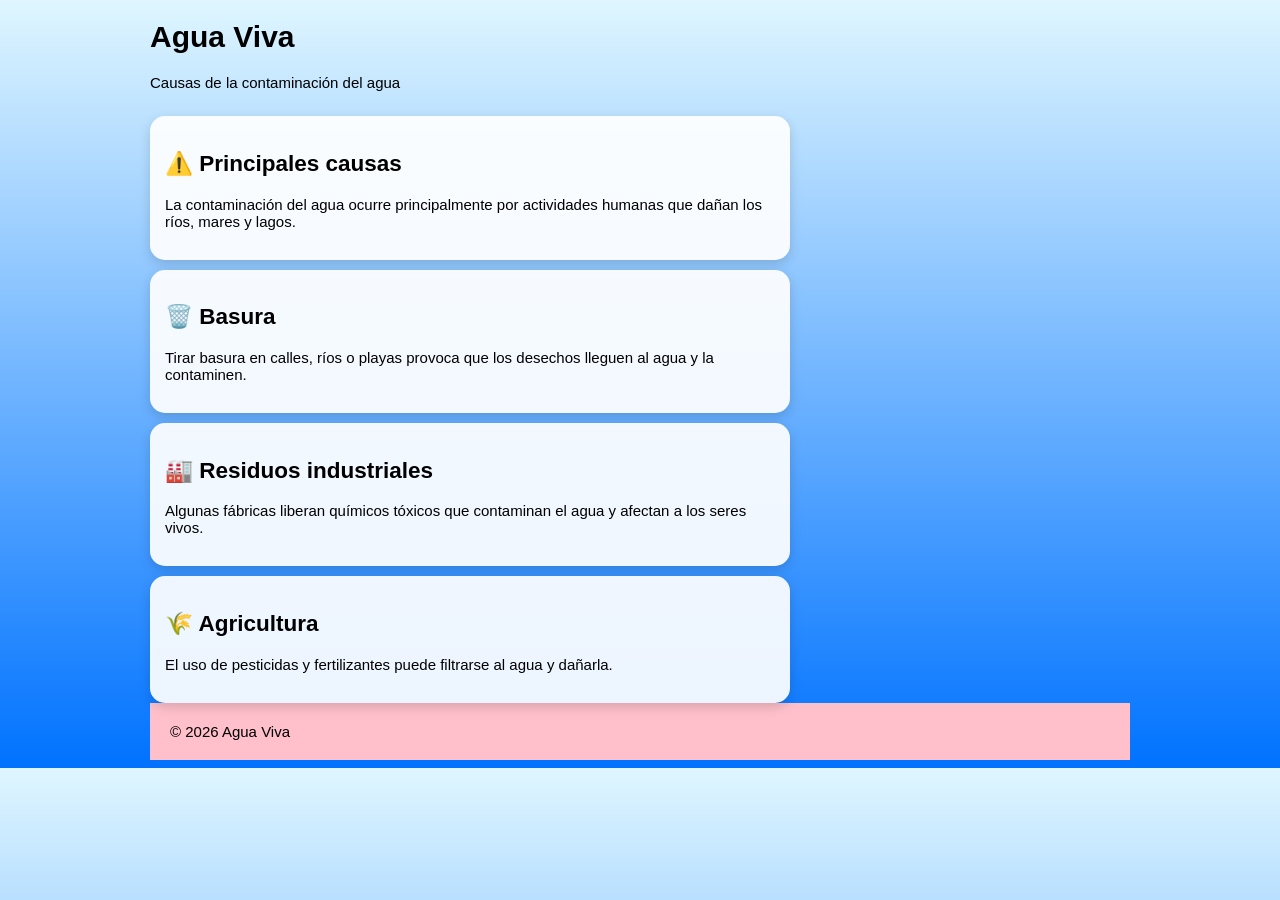
<file: causas.html>
<!DOCTYPE html>
<html lang="es">
<head>
    <meta charset="UTF-8">
    <title>Causas - Agua Viva</title>
    <link rel="stylesheet" href="estiloos.css">
</head>

<body>

    <header>
        <h1>Agua Viva</h1>
        <p>Causas de la contaminación del agua</p>
    </header>

    <main>

        <section>
            <h2>⚠️ Principales causas</h2>
            <p>
                La contaminación del agua ocurre principalmente por actividades humanas que dañan los ríos, mares y lagos.
            </p>
        </section>

        <section>
            <h2>🗑️ Basura</h2>
            <p>
                Tirar basura en calles, ríos o playas provoca que los desechos lleguen al agua y la contaminen.
            </p>
        </section>

        <section>
            <h2>🏭 Residuos industriales</h2>
            <p>
                Algunas fábricas liberan químicos tóxicos que contaminan el agua y afectan a los seres vivos.
            </p>
        </section>

        <section>
            <h2>🌾 Agricultura</h2>
            <p>
                El uso de pesticidas y fertilizantes puede filtrarse al agua y dañarla.
            </p>
        </section>

    </main>

    <footer>
        <p>&copy; 2026 Agua Viva</p>
    </footer>

</body>
</html>
</file>
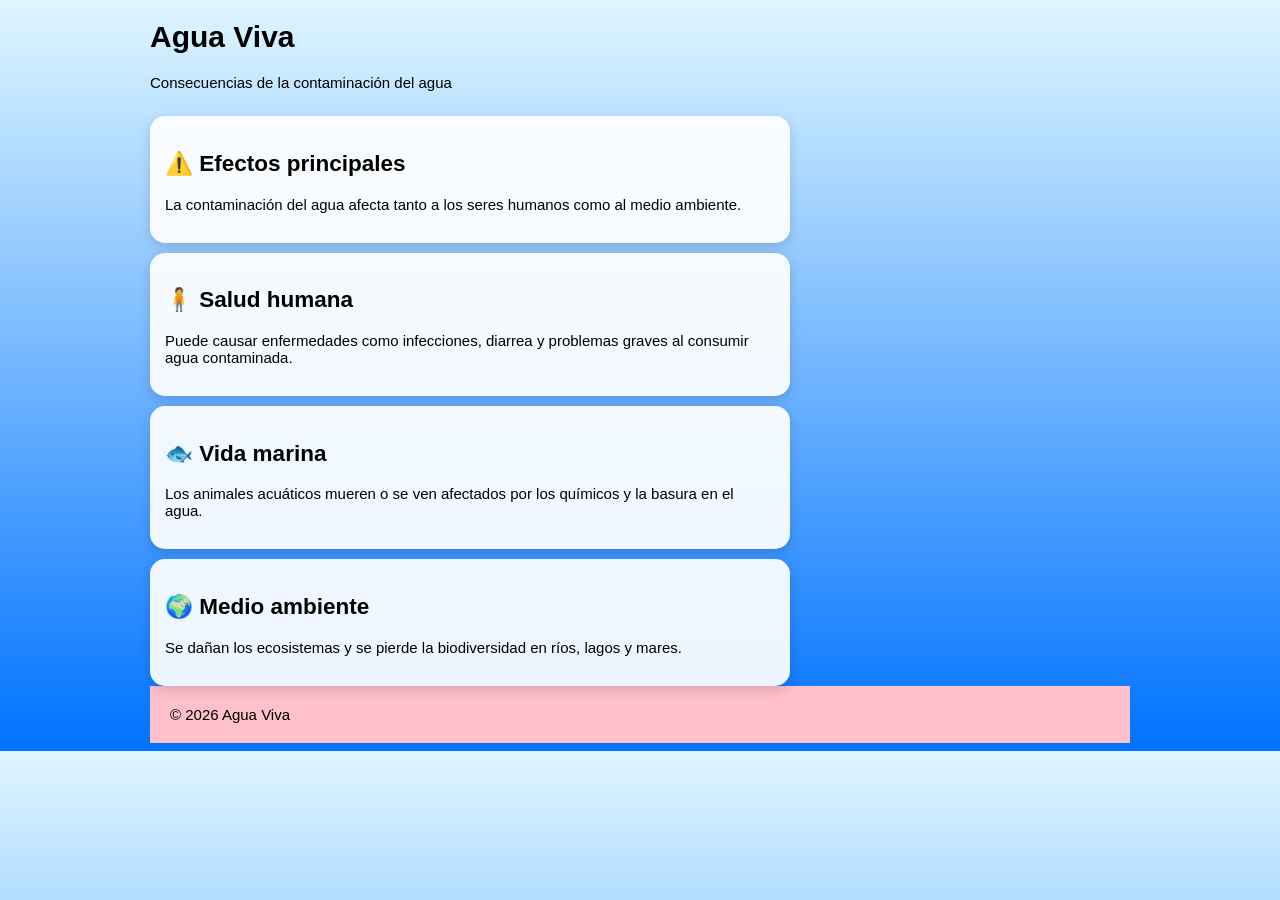
<file: consecuencias.html>
<!DOCTYPE html>
<html lang="es">
<head>
    <meta charset="UTF-8">
    <title>Consecuencias - Agua Viva</title>
    <link rel="stylesheet" href="estiloos.css">
</head>

<body>

    <header>
        <h1>Agua Viva</h1>
        <p>Consecuencias de la contaminación del agua</p>
    </header>

    <main>

        <section>
            <h2>⚠️ Efectos principales</h2>
            <p>
                La contaminación del agua afecta tanto a los seres humanos como al medio ambiente.
            </p>
        </section>

        <section>
            <h2>🧍 Salud humana</h2>
            <p>
                Puede causar enfermedades como infecciones, diarrea y problemas graves al consumir agua contaminada.
            </p>
        </section>

        <section>
            <h2>🐟 Vida marina</h2>
            <p>
                Los animales acuáticos mueren o se ven afectados por los químicos y la basura en el agua.
            </p>
        </section>

        <section>
            <h2>🌍 Medio ambiente</h2>
            <p>
                Se dañan los ecosistemas y se pierde la biodiversidad en ríos, lagos y mares.
            </p>
        </section>

    </main>

    <footer>
        <p>&copy; 2026 Agua Viva</p>
    </footer>

</body>
</html>
</file>
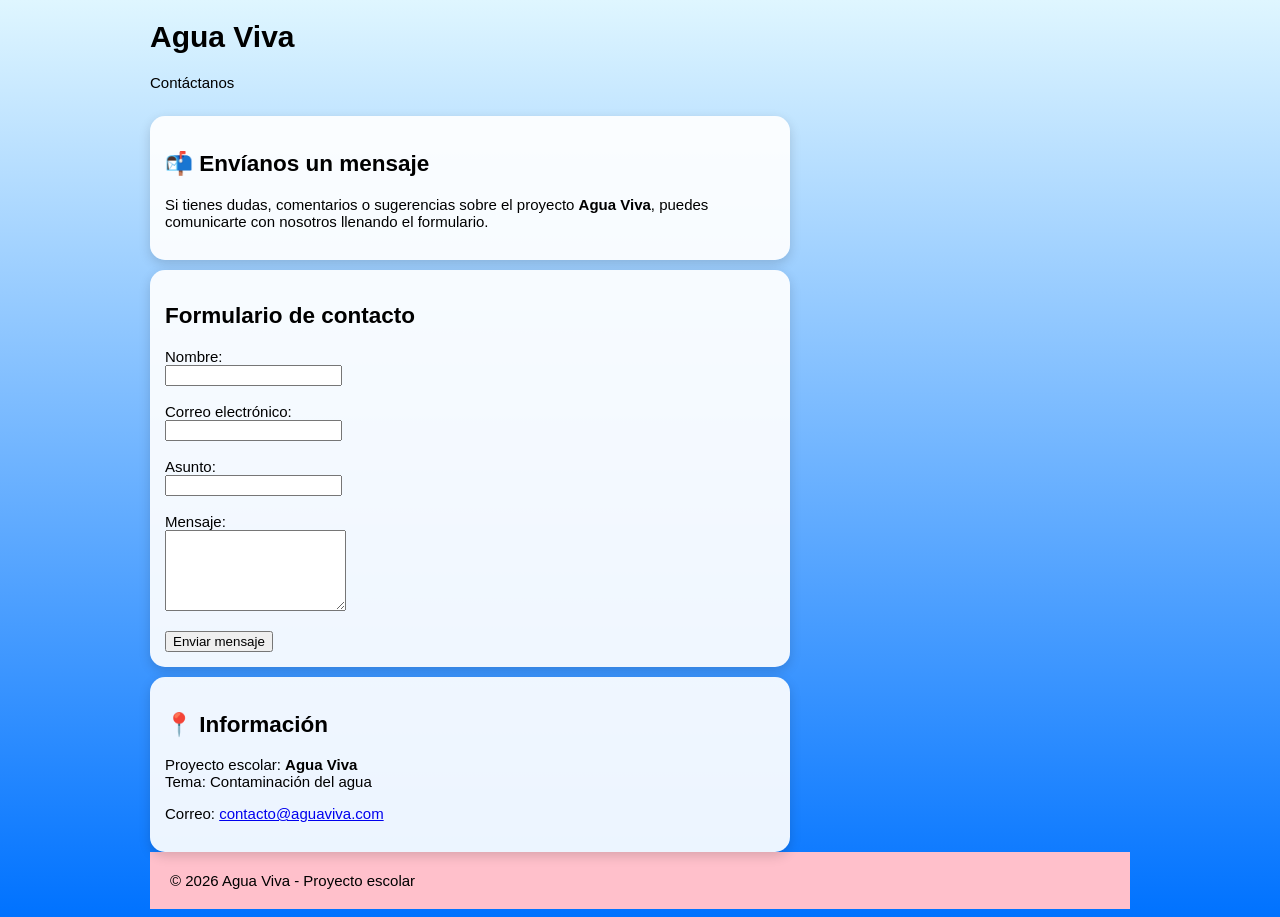
<file: contactanos.html>
<!DOCTYPE html>
<html lang="es">
<head>
    <meta charset="UTF-8">
    <title>Contáctanos - Agua Viva</title>
    <link rel="stylesheet" href="estiloos.css">
</head>

<body>

    <header>
        <h1>Agua Viva</h1>
        <p>Contáctanos</p>
    </header>

    <main>

        <section>
            <h2>📬 Envíanos un mensaje</h2>
            <p>
                Si tienes dudas, comentarios o sugerencias sobre el proyecto
                <strong>Agua Viva</strong>, puedes comunicarte con nosotros llenando el formulario.
            </p>
        </section>

        <section>
            <h2>Formulario de contacto</h2>

            <form action="#" method="post">

                <label for="nombre">Nombre:</label><br>
                <input type="text" id="nombre" name="nombre" required><br><br>

                <label for="email">Correo electrónico:</label><br>
                <input type="email" id="email" name="email" required><br><br>

                <label for="asunto">Asunto:</label><br>
                <input type="text" id="asunto" name="asunto" required><br><br>

                <label for="mensaje">Mensaje:</label><br>
                <textarea id="mensaje" name="mensaje" rows="5" required></textarea><br><br>

                <button type="submit">Enviar mensaje</button>

            </form>
        </section>

        <section>
            <h2>📍 Información</h2>
            <p>
                Proyecto escolar: <strong>Agua Viva</strong><br>
                Tema: Contaminación del agua
            </p>

            <p>
                Correo:
                <a href="mailto:contacto@aguaviva.com">
                    contacto@aguaviva.com
                </a>
            </p>
        </section>

    </main>

    <footer>
        <p>&copy; 2026 Agua Viva - Proyecto escolar</p>
    </footer>

</body>
</html>
</file>
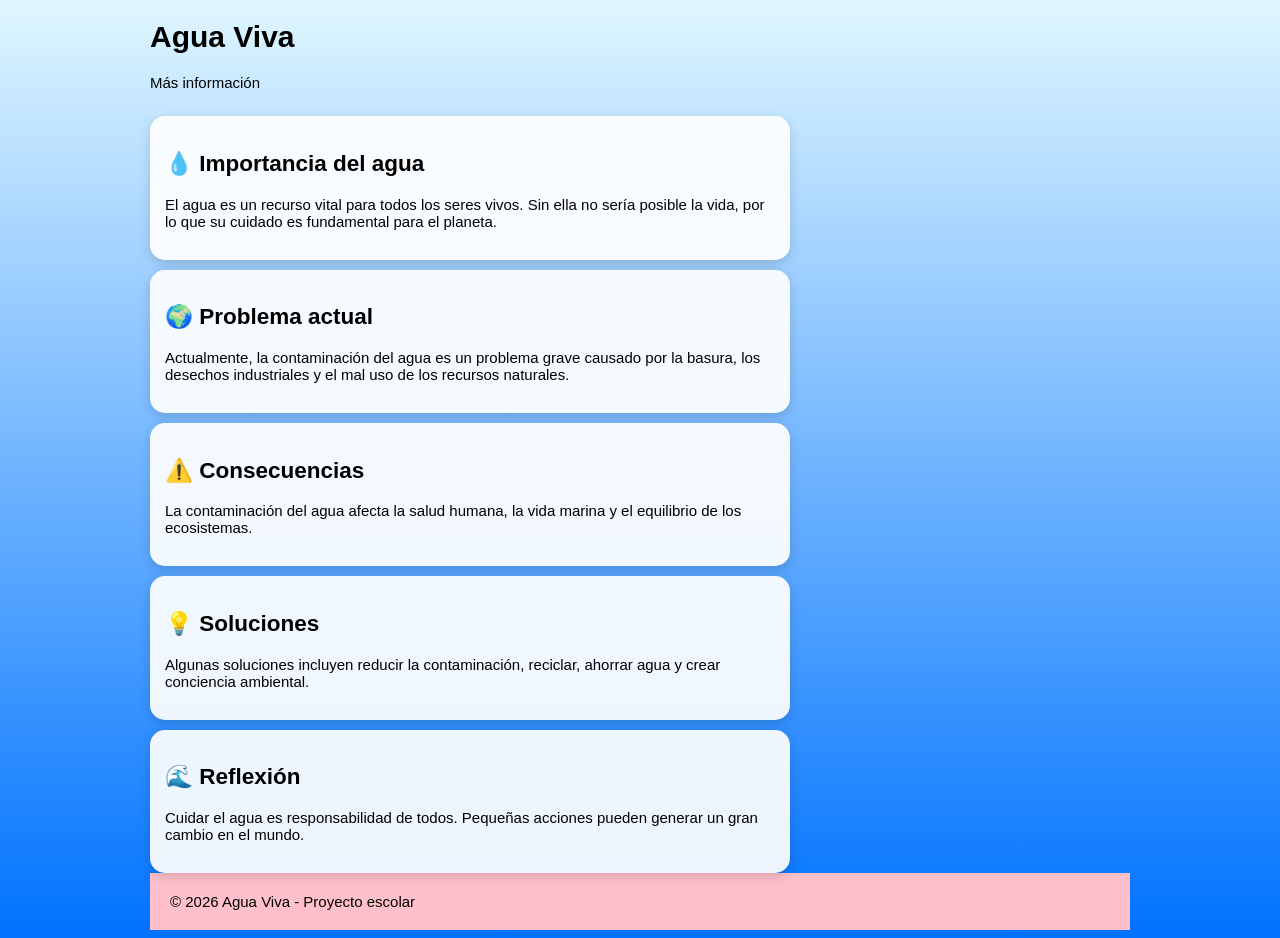
<file: informacion.html>
<!DOCTYPE html>
<html lang="es">
<head>
    <meta charset="UTF-8">
    <title>Más Información - Agua Viva</title>
    <link rel="stylesheet" href="estiloos.css">
</head>

<body>

    <header>
        <h1>Agua Viva</h1>
        <p>Más información</p>
    </header>

    <main>

        <section>
            <h2>💧 Importancia del agua</h2>
            <p>
                El agua es un recurso vital para todos los seres vivos. Sin ella no sería posible la vida,
                por lo que su cuidado es fundamental para el planeta.
            </p>
        </section>

        <section>
            <h2>🌍 Problema actual</h2>
            <p>
                Actualmente, la contaminación del agua es un problema grave causado por la basura,
                los desechos industriales y el mal uso de los recursos naturales.
            </p>
        </section>

        <section>
            <h2>⚠️ Consecuencias</h2>
            <p>
                La contaminación del agua afecta la salud humana, la vida marina y el equilibrio de los ecosistemas.
            </p>
        </section>

        <section>
            <h2>💡 Soluciones</h2>
            <p>
                Algunas soluciones incluyen reducir la contaminación, reciclar, ahorrar agua y crear conciencia ambiental.
            </p>
        </section>

        <section>
            <h2>🌊 Reflexión</h2>
            <p>
                Cuidar el agua es responsabilidad de todos. Pequeñas acciones pueden generar un gran cambio en el mundo.
            </p>
        </section>

    </main>

    <footer>
        <p>&copy; 2026 Agua Viva - Proyecto escolar</p>
    </footer>

</body>
</html>
</file>
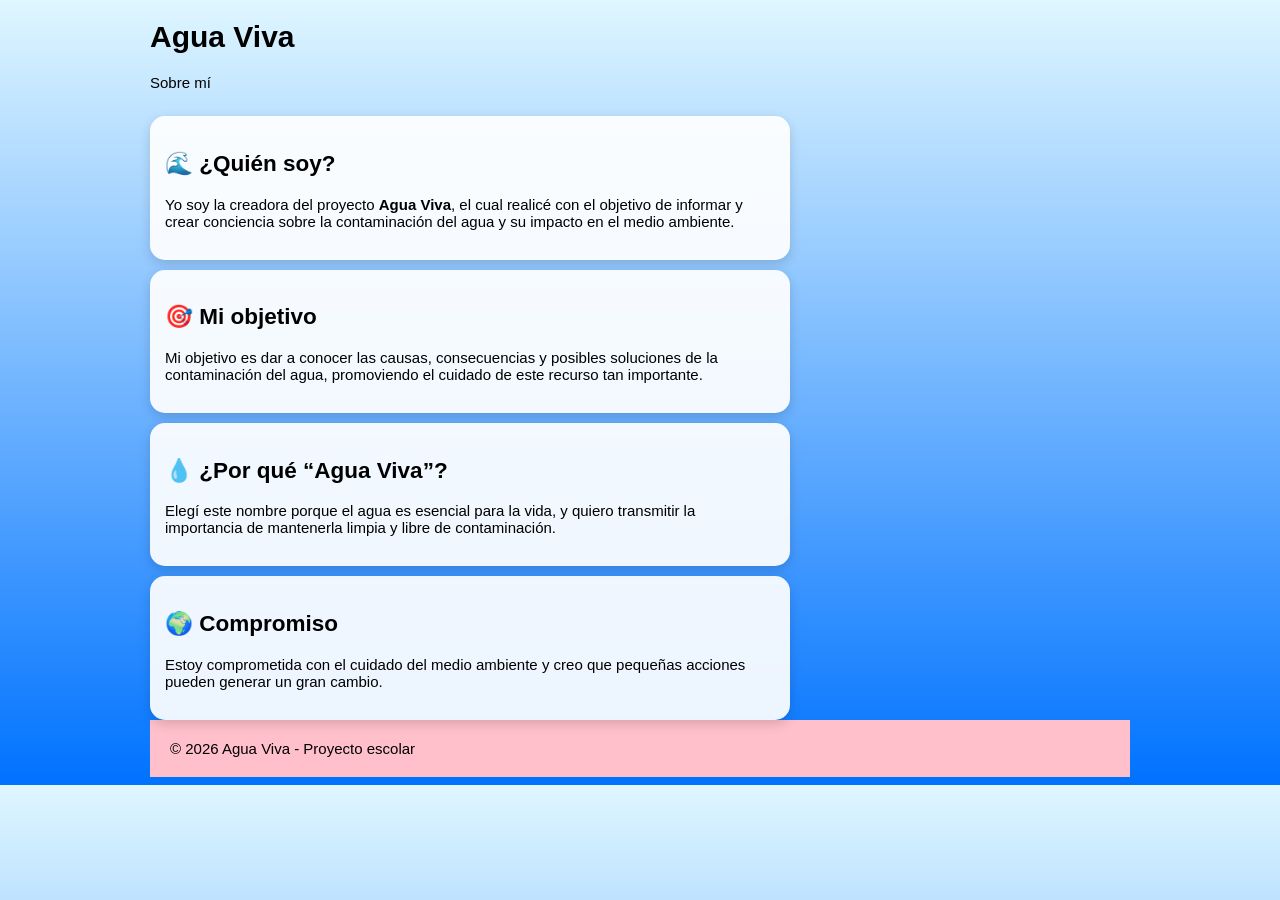
<file: nosotros.html>
<!DOCTYPE html>
<html lang="es">
<head>
    <meta charset="UTF-8">
    <title>Nosotros - Agua Viva</title>
    <link rel="stylesheet" href="estiloos.css">
</head>

<body>

    <header>
        <h1>Agua Viva</h1>
        <p>Sobre mí</p>
    </header>

    <main>

        <section>
            <h2>🌊 ¿Quién soy?</h2>
            <p>
                Yo soy la creadora del proyecto <strong>Agua Viva</strong>, el cual realicé
                con el objetivo de informar y crear conciencia sobre la contaminación del agua
                y su impacto en el medio ambiente.
            </p>
        </section>

        <section>
            <h2>🎯 Mi objetivo</h2>
            <p>
                Mi objetivo es dar a conocer las causas, consecuencias y posibles soluciones
                de la contaminación del agua, promoviendo el cuidado de este recurso tan importante.
            </p>
        </section>

        <section>
            <h2>💧 ¿Por qué “Agua Viva”?</h2>
            <p>
                Elegí este nombre porque el agua es esencial para la vida, y quiero transmitir
                la importancia de mantenerla limpia y libre de contaminación.
            </p>
        </section>

        <section>
            <h2>🌍 Compromiso</h2>
            <p>
                Estoy comprometida con el cuidado del medio ambiente y creo que
                pequeñas acciones pueden generar un gran cambio.
            </p>
        </section>

    </main>

    <footer>
        <p>&copy; 2026 Agua Viva - Proyecto escolar</p>
    </footer>

</body>
</html>
</file>
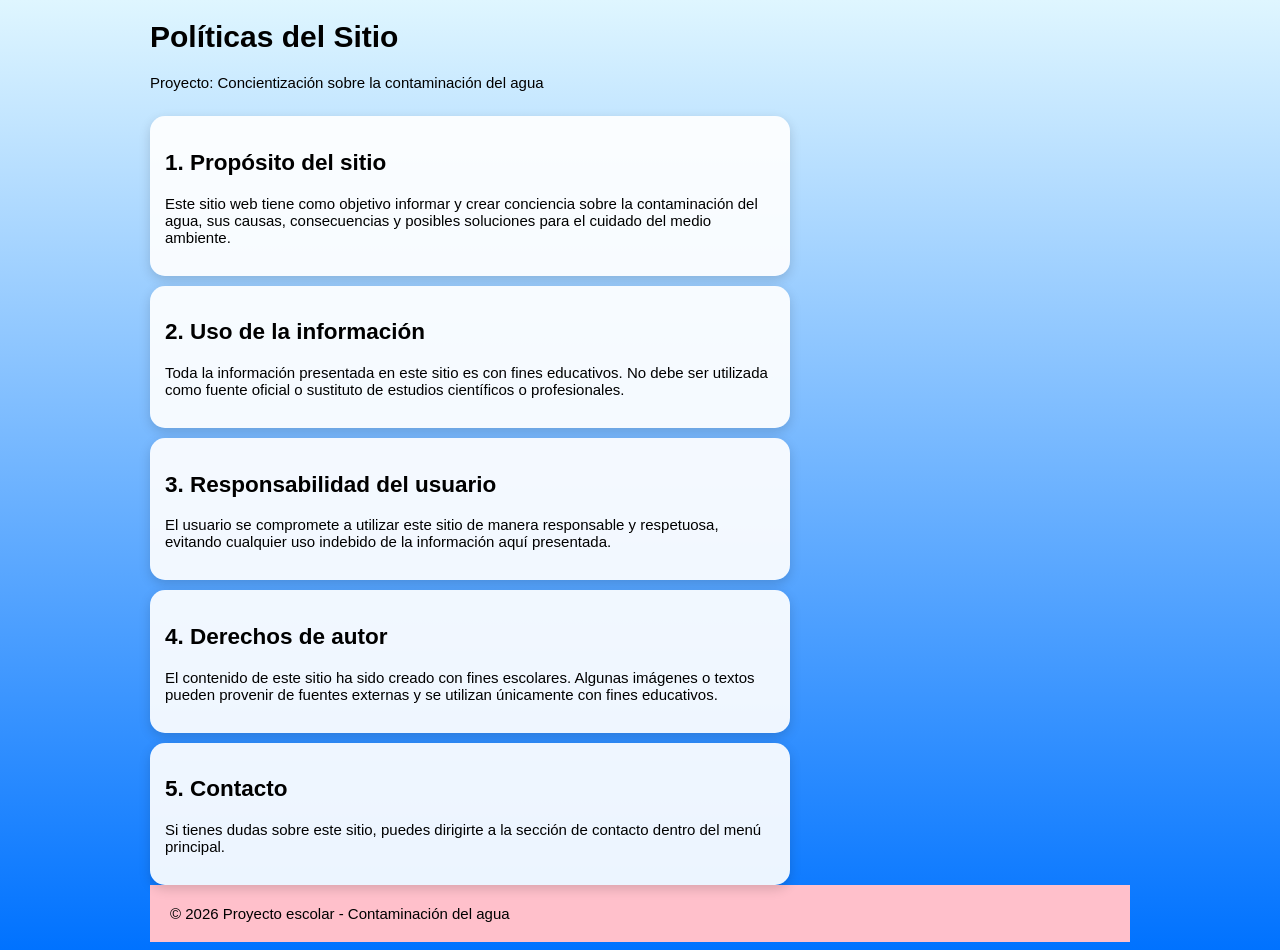
<file: politicas.html>
<!DOCTYPE html>
<html lang="es">
<head>
    <meta charset="UTF-8">
    <title>Políticas del Sitio - Contaminación del Agua</title>
    <link rel="stylesheet" href="estiloos.css">
</head>

<body>

    <header>
        <h1>Políticas del Sitio</h1>
        <p>Proyecto: Concientización sobre la contaminación del agua</p>
    </header>

    <main>

        <section>
            <h2>1. Propósito del sitio</h2>
            <p>
                Este sitio web tiene como objetivo informar y crear conciencia sobre la contaminación del agua,
                sus causas, consecuencias y posibles soluciones para el cuidado del medio ambiente.
            </p>
        </section>

        <section>
            <h2>2. Uso de la información</h2>
            <p>
                Toda la información presentada en este sitio es con fines educativos. No debe ser utilizada
                como fuente oficial o sustituto de estudios científicos o profesionales.
            </p>
        </section>

        <section>
            <h2>3. Responsabilidad del usuario</h2>
            <p>
                El usuario se compromete a utilizar este sitio de manera responsable y respetuosa,
                evitando cualquier uso indebido de la información aquí presentada.
            </p>
        </section>

        <section>
            <h2>4. Derechos de autor</h2>
            <p>
                El contenido de este sitio ha sido creado con fines escolares. Algunas imágenes o textos
                pueden provenir de fuentes externas y se utilizan únicamente con fines educativos.
            </p>
        </section>

        <section>
            <h2>5. Contacto</h2>
            <p>
                Si tienes dudas sobre este sitio, puedes dirigirte a la sección de contacto
                dentro del menú principal.
            </p>
        </section>

    </main>

    <footer>
        <p>&copy; 2026 Proyecto escolar - Contaminación del agua</p>
    </footer>

</body>
</html>
</file>
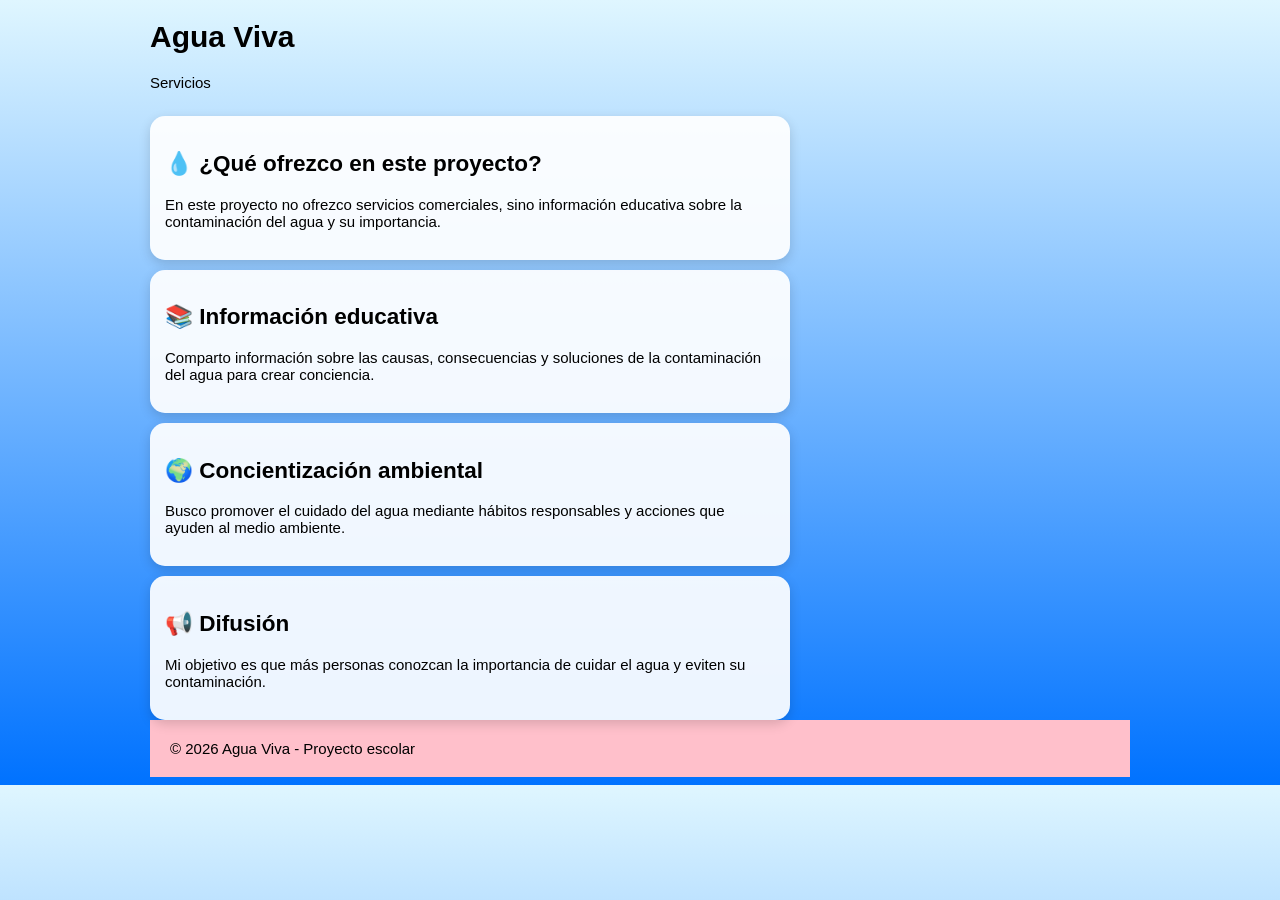
<file: servicio.html>
<!DOCTYPE html>
<html lang="es">
<head>
    <meta charset="UTF-8">
    <title>Servicios - Agua Viva</title>
    <link rel="stylesheet" href="estiloos.css">
</head>

<body>

    <header>
        <h1>Agua Viva</h1>
        <p>Servicios</p>
    </header>

    <main>

        <section>
            <h2>💧 ¿Qué ofrezco en este proyecto?</h2>
            <p>
                En este proyecto no ofrezco servicios comerciales, sino información educativa
                sobre la contaminación del agua y su importancia.
            </p>
        </section>

        <section>
            <h2>📚 Información educativa</h2>
            <p>
                Comparto información sobre las causas, consecuencias y soluciones
                de la contaminación del agua para crear conciencia.
            </p>
        </section>

        <section>
            <h2>🌍 Concientización ambiental</h2>
            <p>
                Busco promover el cuidado del agua mediante hábitos responsables
                y acciones que ayuden al medio ambiente.
            </p>
        </section>

        <section>
            <h2>📢 Difusión</h2>
            <p>
                Mi objetivo es que más personas conozcan la importancia de cuidar el agua
                y eviten su contaminación.
            </p>
        </section>

    </main>

    <footer>
        <p>&copy; 2026 Agua Viva - Proyecto escolar</p>
    </footer>

</body>
</html>
</file>
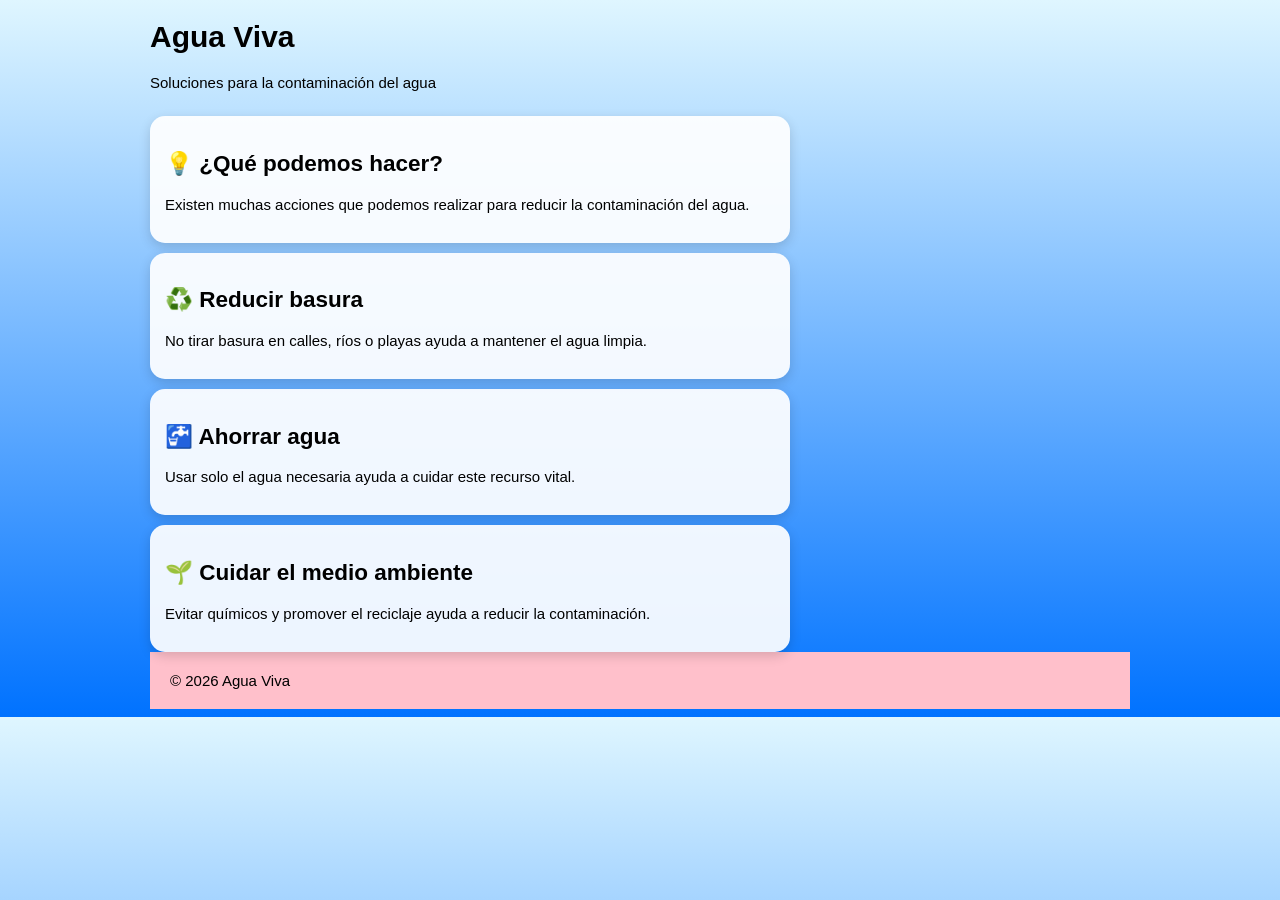
<file: soluciones.html>
<!DOCTYPE html>
<html lang="es">
<head>
    <meta charset="UTF-8">
    <title>Soluciones - Agua Viva</title>
    <link rel="stylesheet" href="estiloos.css">
</head>

<body>

    <header>
        <h1>Agua Viva</h1>
        <p>Soluciones para la contaminación del agua</p>
    </header>

    <main>

        <section>
            <h2>💡 ¿Qué podemos hacer?</h2>
            <p>
                Existen muchas acciones que podemos realizar para reducir la contaminación del agua.
            </p>
        </section>

        <section>
            <h2>♻️ Reducir basura</h2>
            <p>
                No tirar basura en calles, ríos o playas ayuda a mantener el agua limpia.
            </p>
        </section>

        <section>
            <h2>🚰 Ahorrar agua</h2>
            <p>
                Usar solo el agua necesaria ayuda a cuidar este recurso vital.
            </p>
        </section>

        <section>
            <h2>🌱 Cuidar el medio ambiente</h2>
            <p>
                Evitar químicos y promover el reciclaje ayuda a reducir la contaminación.
            </p>
        </section>

    </main>

    <footer>
        <p>&copy; 2026 Agua Viva</p>
    </footer>

</body>
</html>
</file>
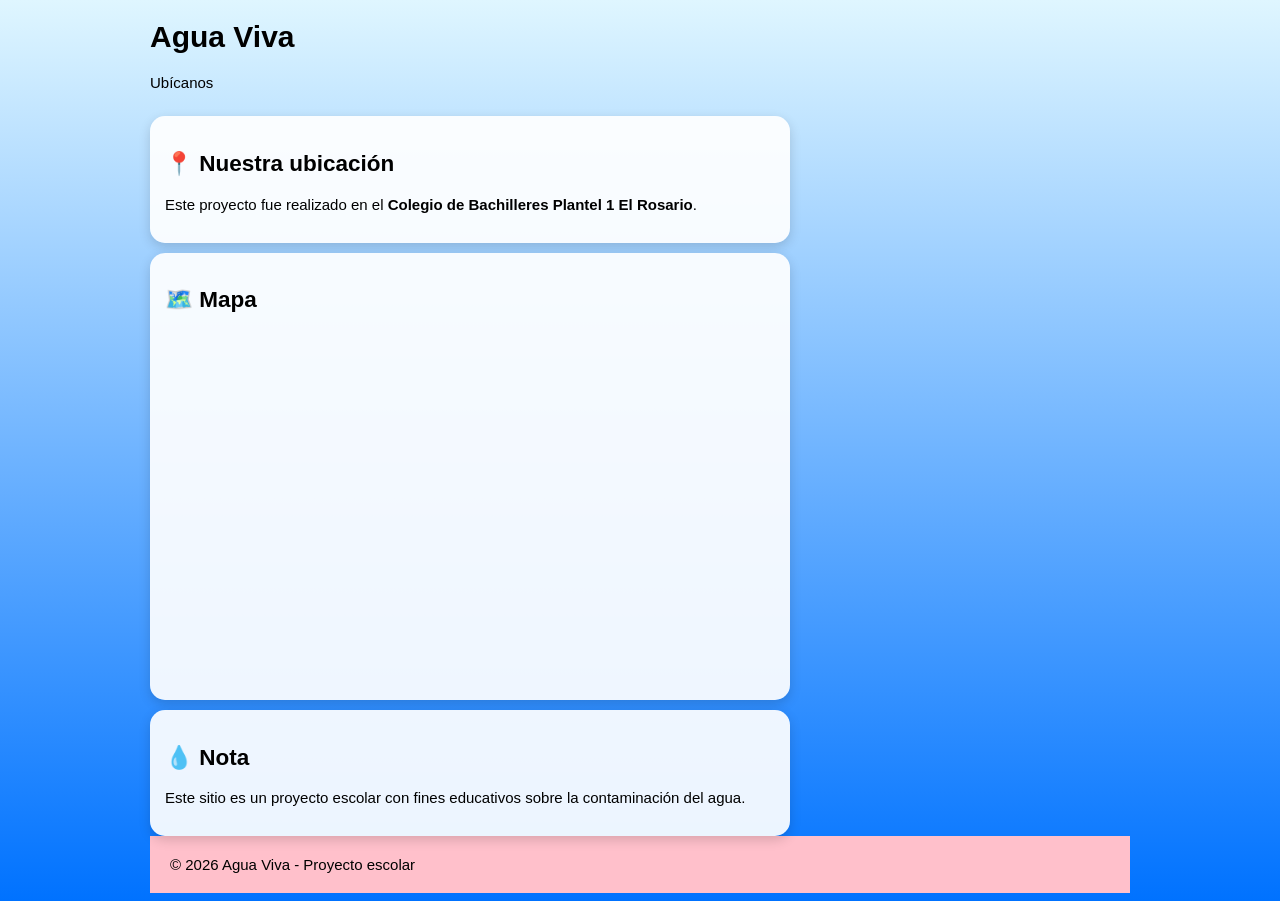
<file: ubicanos.html>
<!DOCTYPE html>
<html lang="es">
<head>
    <meta charset="UTF-8">
    <title>Ubícanos - Agua Viva</title>
    <link rel="stylesheet" href="estiloos.css">
</head>

<body>

    <header>
        <h1>Agua Viva</h1>
        <p>Ubícanos</p>
    </header>

    <main>

        <section>
            <h2>📍 Nuestra ubicación</h2>
            <p>
                Este proyecto fue realizado en el <strong>Colegio de Bachilleres Plantel 1 El Rosario</strong>.
            </p>
        </section>

        <section>
            <h2>🗺️ Mapa</h2>

            <iframe 
                src="https://www.google.com/maps/embed?pb=!1m18!1m12!1m3!1d3760.69548802779!2d-99.20085539082302!3d19.51173268170868!2m3!1f0!2f0!3m2!1i1024!2i768!4f13.1!3m3!1m2!1s0x85d202a570f7eb97%3A0xdfb9239b4225f8d!2sColegio%20de%20Bachilleres%20Plantel%201%20El%20Rosario!5e0!3m2!1sen!2smx!4v1782532172781!5m2!1sen!2smx"
                width="100%"
                height="350"
                style="border:0;"
                allowfullscreen=""
                loading="lazy">
            </iframe>

        </section>

        <section>
            <h2>💧 Nota</h2>
            <p>
                Este sitio es un proyecto escolar con fines educativos sobre la contaminación del agua.
            </p>
        </section>

    </main>

    <footer>
        <p>&copy; 2026 Agua Viva - Proyecto escolar</p>
    </footer>

</body>
</html>
</file>
<file: estiloos.css>
*{
box-sizing:border-box;	
}
.nuevo{
	background-color:#yellow;
	color:white;
	padding: 10px 20px;
}
body {
	width: 980px;
	margin-left:auto ;
	margin-right:auto ;
	background-color: #D9B6D3;
	font-family: arial;
	font-size: 15px;

}
nav{
	background-color:pink;
	padding: 5px;
	margin-top: 1px ;
}
li a{
	color: white;
}
	li{
		display: inline;
		margin-left: 10px;
		margin-right: 10px;
		font-size: 20px;
		font-variant: small-caps;
		font-weight: bold;
	   }
	  section{
	  	background-color: #E6C3E1;
	  	margin-top: 10px;
	  	padding: 5px;
	  }
	  article{
	  	background-color: pink;
	  	margin-top: 5px;
	  	padding: 10px 15px;
	  }
	  main{
	  	width: 640px;
	  	float: left;
	  }
	  aside{
	  	background-color: #C995C0;
	  	width: 330px;
	  	float: right;
	  	padding: 20px;
	  	margin-top: 10px;
	}
	footer{
		clear: both;
		background-color: pink;
		color: black;
		padding: 5px 20px;
	}
img {
    max-width: 100%;
    height: auto;
}

.logo img {
    max-width: 140px; 
}

.acceso-rapido img {
    width: 80px;      
    height: 80px;
    object-fit: cover; 
}

.articulos article img {
    width: 100%;
    max-height: 230px; 
    object-fit: cover; 
    margin-bottom: 10px;
}


.social img {
    width: 35px;
    height: 35px;
}
/*****************************************************************
/*------------Acceso-rapido------------*/
.acceso-rapido{
    background: #21bc4e;
    overflow: hidden;
    border-bottom: 3px solid #fff;
}
.acceso-rapido{
    background: linear-gradient(135deg,#00c6ff,#0072ff);
    overflow: hidden;
    border-bottom: 3px solid #fff;
    border-radius:15px;
}
.acceso-rapido figure{
    display:inline-block;
    text-align:center;
    width:25%;
    margin:0 -4px 0 0;
    padding:15px 0;
    transition:.3s;
}

.acceso-rapido figure:hover{
    background:rgba(255,255,255,.15);
    transform:translateY(-5px);
}
.acceso-rapido h2 {
    color: #fff;
    font-size: 1.87em;
    text-shadow: 1px 1px 0 #000;
    text-align: center;
    border-bottom: 3px solid #fff;
    padding-bottom: 16px;
}
.acceso-rapido figure{
    display: inline-block;
    text-align: center;
    width: 25%;
    margin: 0 -4px 0 0;
    padding: 0px;
}
.acceso-rapido h3{
   font-size: 1.1875em;
    margin-top: 9px;
    margin-bottom: 20px; 
}
.acceso-rapido h3 a{
    color: #fff;
    text-shadow: 1px 1px 0 #000;
    font-weight: normal;
}
.acceso-rapido h3 a:hover{
    text-decoration: none;
}
/*---------bloque contenido----------*/
.bloque-contenido{
    overflow: hidden; /*2
    margin-top: 25px; /** complemenatario 6  **/
}
.bloque-contenido .contenedor{  /*3**/
    display: table;  */
}
.articulos { /** 1 **/
    /*float: left;  /*elim 3 */
    background: beige;
    width: 65%; /*elimi  3*/
  display: table-cell;  /*3*/
  padding-right: 30px; /* 4*/
}
.articulos article{  /* 10   */
    margin-bottom: 10px;
}
.articulos h2{  /**4**/
    color: #444444;
    font-size: 1.625em;
    border-bottom: 3px solid #0460ad;
    padding-bottom: 25px;
}
.articulos img{  /**5**/
    float: left;
    margin-right: 10px;
    position: relative; /*  10  */
    top: 5px;           /*   10 */
}
.articulos article h1{  /**6**/
    font-size: 1.25em;  /*20/16 = 1.25em*/
    /*margin: 0; ** 8  *** quitar 8 poner 9*/
    margin: 8px 0 8px 0;  /*** 9 ****/
}
.articulos article h1 a{  /**7**/ 
    color: #444444;  /*HTML incluir href*/
    text-decoration: none;
}
.articulos article h1 a:hover{  /**8**/ 
    text-decoration: underline;
}
.articulos article p{  /** 9 **/ 
    margin: 0;
    text-align: justify;
    font-size: 0.875em; /*** 14/16 = 0.875 ***/
}
.complementario{    /*   1  */
    background: #0460ad;
    width: 35%; 
    display: table-cell; 
    padding: 0 20px 20 px; /***2**laterales sup e inf*/
}
.complementario h2{   /** 2  **/
    font-size: 1.625em;  /* 26/16 em*/ 
    color: #fff;
    font-weight: normal;
    text-align: center;
}
.complementario ul{   /** 3  **/
    margin: 0;
    padding: 0;
    list-style: none;
}
.complementario ul li{ /*** 4 ***/
    background: url("imagen/icon.png") no-repeat left center;
    padding-left: 24px;
    margin-bottom: 8px;
}
.complementario ul li a{ /*** 5 ***/
    color: #fff;
    text-decoration: none;
}
.complementario ul li a:hover{ /*** 6 ***/
    color: red;
    text-decoration: underline; /* ir a bloque-conteniodo*/
}
/***********************************************************************/
/************** suscripcion */
.suscripcion{  /**1***/
    overflow: hidden;
    border: 1px solid red;  /**2 *** elim**/
    background: #eeeeee;   /***2***/
    margin-top: 20PX;  /*** 2  B  ****/
}
.suscripcion h2{ /***2***/
    float: left;
    font-size: 1.625em; /*26/16  */
    color: #444444;
    font-weight: normal;
}
.suscripcion form{  /***2***/
    float: right;
    position: relative; /** 2 a ***/
    top: 20px;   /***  2  a   ****/
}
.suscripcion form input{   /***3  ***/
    border: 1px solid #cccccc;
    padding: 10px;
}
.suscripcion form input[type="submit"]{ /*** 4   ***/
    border: 1px solid #22314d;
    padding: 10px;
    background: #0460ad;
    color: #fff;
    text-shadow: 1px 1px 0 #000;
    box-shadow: 0 -1px 0px 0 #93badc insert;
}
.suscripcion form input[type="submit"]:hover{ /*** 5   ***/
    background: #21bc4d;
}
/***********pie de pagina**************/
.piedepagina{   /**1 **/
    background: #444444;
    padding: 20px 0; /*** 7  c  */
}
.piedepagina .contenedor{   /**2  **/
    display: table;
}
.piedepagina small{  /***3  ***/
    display: table-cell;
    background: red;  /*  elim  7 a **/
    color: #fff;  /** 4 **/
}
.piedepagina nav{ /**** 4  ***/
    display: table-cell;
    background: blue;  /*** elim 7 b ***/
    text-align: right; /***6  **/
}
.piedepagina nav ul{ /**** 5 ***/
    margin: 0;
    padding: 0;
    list-style: none;
}
.piedepagina nav ul li{ /**** 6 ***/
    display: inline-block;
    padding-left: 10px;  /** 7  d ****/
}
.piedepagina nav ul li a{ /**** 7 ***/
    color: #fff;
    text-decoration: none;
}
.piedepagina nav ul li a:hover{ /**** 7 ***/
    color: #ffff00;
    text-decoration: underline;
}
/*************Redes sociales***************/
.social{
    position: fixed;
    top: 30%;
    right: 0;
}
.social a{
    display: block;
    margin-bottom: 4px;
    opacity: 0.8;
}
.social a:hover{
    opacity: 1;
}
.social img{
    border-radius: 50%;
    display: block;
}
.presentacion .contenedor{
    display:flex;
    align-items:center;
    justify-content:space-between;
}

.presentacion img{
    width:250px;
    height:auto;
}
/* ===== DISEÑO PROFESIONAL TEMA AGUA ===== */

body{
    background: linear-gradient(to bottom,#dff6ff,#0072ff) !important;
}

.encabezado{
    background: linear-gradient(90deg,#01579b,#03a9f4);
    border-radius:15px;
    padding:15px;
    box-shadow:0 5px 15px rgba(0,0,0,.2);
}

nav{
    background:#0288d1 !important;
    border-radius:10px;
}

nav a{
    text-decoration:none;
    transition:.3s;
}

nav a:hover{
    color:#ffff99;
}

section{
    background:rgba(255,255,255,.92) !important;
    border-radius:15px;
    box-shadow:0 4px 12px rgba(0,0,0,.15);
    padding:15px;
}

article{
    background:white !important;
    border-radius:15px;
    box-shadow:0 4px 12px rgba(0,0,0,.15);
    transition:.3s;
}

article:hover{
    transform:translateY(-8px);
}

.complementario{
    background:linear-gradient(180deg,#0288d1,#01579b) !important;
    border-radius:15px;
}

.aprender-mas{
    display:inline-block;
    background:#00a8ff;
    color:white;
    text-decoration:none;
    padding:15px 30px;
    border-radius:30px;
    font-weight:bold;
    box-shadow:0 4px 10px rgba(0,0,0,.2);
    transition:.3s;
}

.aprender-mas:hover{
    background:#01579b;
    transform:scale(1.08);
}

.tarjeta{
    display:inline-block;
    width:30%;
    margin:10px;
    padding:20px;
    background:white;
    border-radius:15px;
    text-align:center;
    box-shadow:0 4px 12px rgba(0,0,0,.15);
    transition:.3s;
}

.tarjeta:hover{
    transform:scale(1.05);
}

.estadisticas h2,
.acciones h2,
.progreso h2{
    color:#01579b;
    text-align:center;
}

.acciones ul{
    list-style:none;
    font-size:18px;
}

.piedepagina{
    background:linear-gradient(90deg,#003366,#01579b) !important;
    padding:20px 0;
}

.social img{
    transition:.3s;
}

.social img:hover{
    transform:scale(1.15);
}
/* ===== PORTADA PRINCIPAL ===== */

.presentacion{
    background: linear-gradient(135deg,#00c6ff,#0072ff);
    border-radius: 20px;
    padding: 30px;
    margin-top: 15px;
    box-shadow: 0 8px 20px rgba(0,0,0,.2);
}

.presentacion .contenedor{
    display:flex;
    justify-content:space-between;
    align-items:center;
    gap:40px;
}

.introduccion-presentacion{
    width:60%;
}

.introduccion-presentacion h1{
    color:white;
    font-size:50px;
    margin-bottom:10px;
    text-shadow:3px 3px 8px rgba(0,0,0,.3);
}

.introduccion-presentacion span{
    font-size:28px;
    color:#dff6ff;
}

.presentacion img{
    width:220px;
    height:auto;
    filter: drop-shadow(0 0 20px rgba(255,255,255,.5));
    transition:.4s;
}

.presentacion img:hover{
    transform:scale(1.08) rotate(5deg);
}
/* Logo y menú en la misma fila */

.encabezado .contenedor{
    display:flex;
    align-items:center;
    justify-content:space-between;
}

.logo img{
    width:150px;
    height:auto;
}

.encabezado nav{
    flex:1;
    margin-left:30px;
}
/* Fondo degradado para Acceso rápido */

.acceso-rapido{
    background: linear-gradient(135deg, #00c6ff, #0072ff, #003f88) !important;
    padding: 25px 0;
    border-radius: 20px;
    box-shadow: 0 6px 15px rgba(0,0,0,.2);
}

/* Cuadros individuales */

.acceso-rapido figure{
    background: rgba(255,255,255,0.15);
    border-radius: 15px;
    padding: 15px;
    transition: .3s;
}

.acceso-rapido figure:hover{
    background: rgba(255,255,255,0.25);
    transform: translateY(-8px);
}

/* Texto blanco */

.acceso-rapido h2,
.acceso-rapido h3 a{
    color: white !important;
    text-decoration: none;
}
.fuentes img{
    width:50px;
    height:50px;
    object-fit:contain;
    border-radius:10px;
    transition:.3s;
}
.fuentes{
    display:flex;
    justify-content:center;
    align-items:center;
    gap:25px;
    margin-top:10px;
}
</file>
